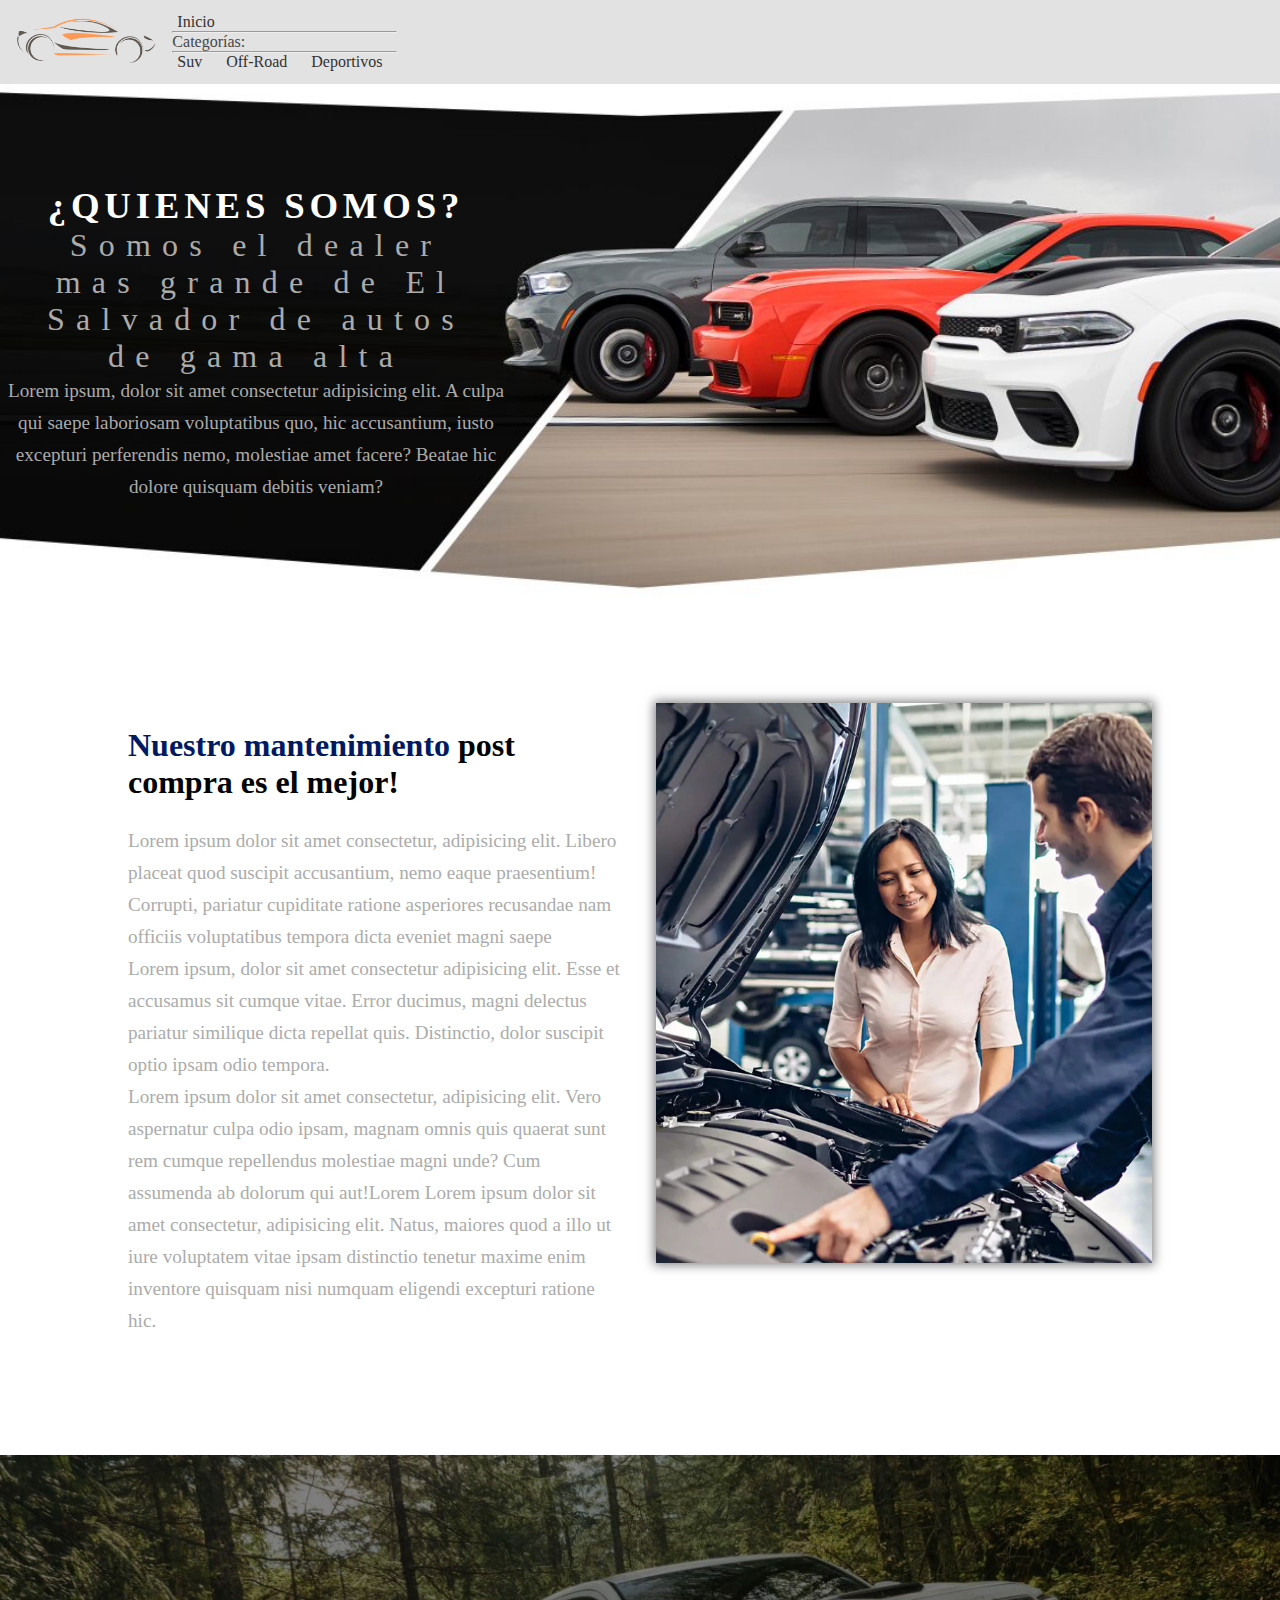
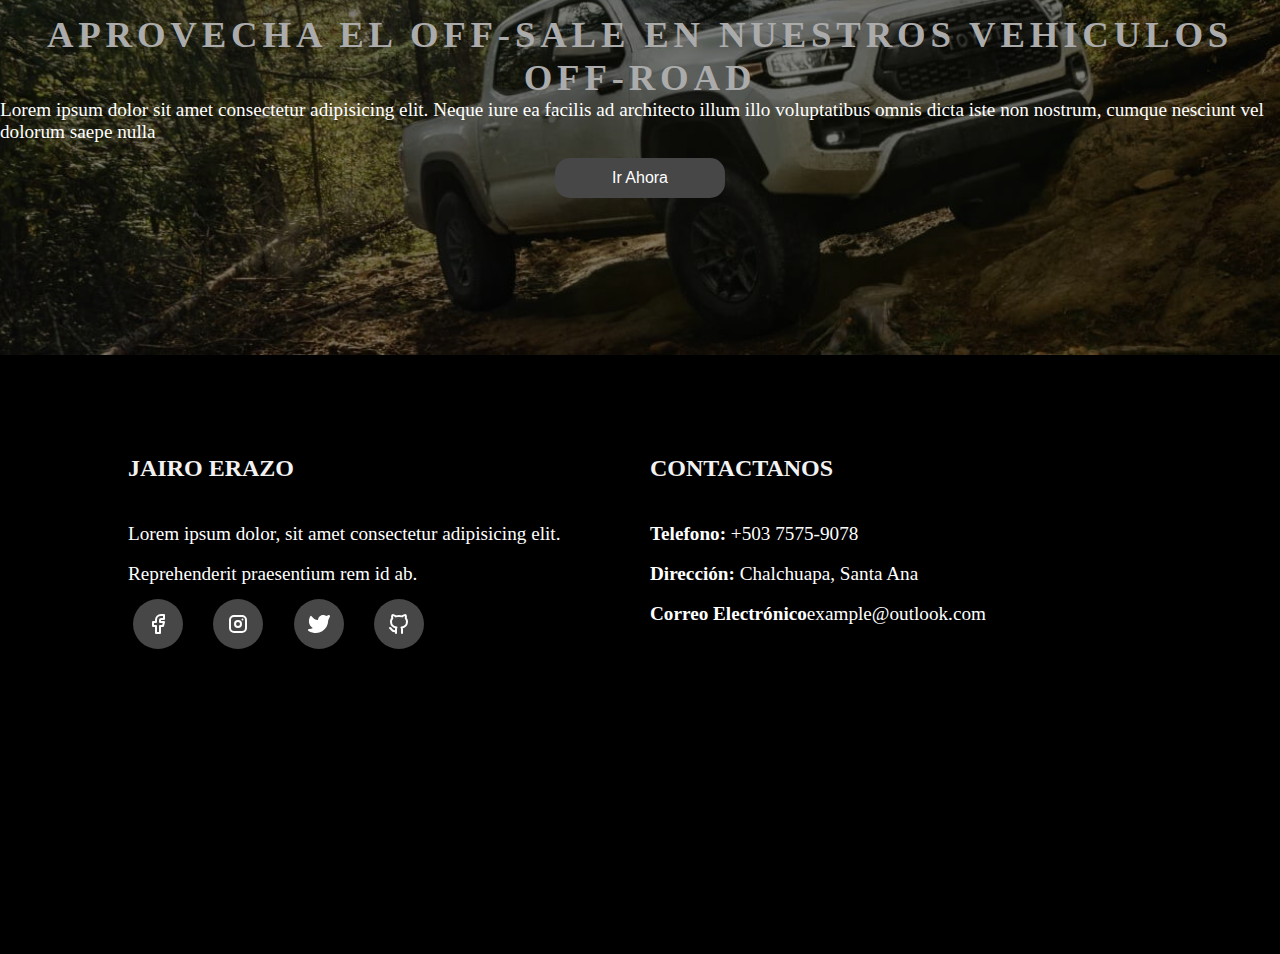
<file: CarHub/index.html>
<!DOCTYPE html>
<html lang="en">
<head>
    <meta charset="UTF-8">
    <meta http-equiv="X-UA-Compatible" content="IE=edge">
    <meta name="viewport" content="width=device-width, initial-scale=1.0">
    <link rel="stylesheet" href="./assets/css/styles.css">
    <title>CarHub</title>
</head>
<body>
    <header>
        <nav>
            <div class="nav-container-1">
                <div class="nav-items">
                    <input type="checkbox" id="check">
                    <label for="check" class="checkbtn">
                        <svg xmlns="http://www.w3.org/2000/svg" height="1em" viewBox="0 0 448 512"><!--! Font Awesome Free 6.4.0 by @fontawesome - https://fontawesome.com License - https://fontawesome.com/license (Commercial License) Copyright 2023 Fonticons, Inc. --><path d="M0 96C0 78.3 14.3 64 32 64H416c17.7 0 32 14.3 32 32s-14.3 32-32 32H32C14.3 128 0 113.7 0 96zM0 256c0-17.7 14.3-32 32-32H416c17.7 0 32 14.3 32 32s-14.3 32-32 32H32c-17.7 0-32-14.3-32-32zM448 416c0 17.7-14.3 32-32 32H32c-17.7 0-32-14.3-32-32s14.3-32 32-32H416c17.7 0 32 14.3 32 32z"/></svg>
                    </label>
                    <a  href="#"><img src="./assets/img/pngwing.com.png" alt=""></a>
                    <ul>
                        <li><a href="#">Inicio</a></li><hr>
                        Categorías: <hr>
                        <li><a href="./suv.html">Suv</a></li>
                        <li><a href="./off-road.html">Off-Road</a></li>
                        <li><a href="./deportivos.html">Deportivos</a></li>

                    </ul>
                </div>
        </nav>
    </header>

    <main>
        <section class="nosotros">
            <div class="nosotros-text">
                <h1>¿Quienes somos?</h1>
                <h2>Somos el dealer mas grande de El Salvador de autos de gama alta</h2>
                <p class="texto-parrafo" >Lorem ipsum, dolor sit amet consectetur adipisicing elit. A culpa qui saepe laboriosam voluptatibus quo, hic accusantium, iusto excepturi perferendis nemo, molestiae amet facere? Beatae hic dolore quisquam debitis veniam?</p>
            </div>
        </section> 

        <section class="about-mantenimiento box-center">
            <article class="content-mantenimiento">
                <h3><span id="text-sapn">Nuestro mantenimiento</span> post compra es el mejor!</h3>
                <P class="texto-parrafo">Lorem ipsum dolor sit amet consectetur, adipisicing elit. Libero placeat quod suscipit accusantium, nemo eaque praesentium! Corrupti, pariatur cupiditate ratione asperiores recusandae nam officiis voluptatibus tempora dicta eveniet magni saepe <br>Lorem ipsum, dolor sit amet consectetur adipisicing elit. Esse et accusamus sit cumque vitae. Error ducimus, magni delectus pariatur similique dicta repellat quis. Distinctio, dolor suscipit optio ipsam odio tempora. <br>
                Lorem ipsum dolor sit amet consectetur, adipisicing elit. Vero aspernatur culpa odio ipsam, magnam omnis quis quaerat sunt rem cumque repellendus molestiae magni unde? Cum assumenda ab dolorum qui aut!Lorem Lorem ipsum dolor sit amet consectetur, adipisicing elit. Natus, maiores quod a illo ut iure voluptatem vitae ipsam distinctio tenetur maxime enim inventore quisquam nisi numquam eligendi excepturi ratione hic.</P>
            </article>
            <article class="content-image">
                <img src="./assets/img/mantenimiento.jpg" alt="">
            </article>
        </section><br>

        <section class="off-sale">
            <h1>Aprovecha el OFF-SALE en nuestros vehiculos Off-Road</h1>
            <p class="texto-parrafo2">Lorem ipsum dolor sit amet consectetur adipisicing elit. Neque iure ea facilis ad architecto illum illo voluptatibus omnis dicta iste non nostrum, cumque nesciunt vel dolorum saepe nulla</p>
            <div class="ubi"><a href="./off-road.html"><button class="btn-off">Ir Ahora</button></a></div>
        </section>
    </main>

    <footer>
        <section class="footer-container box-center">
            <article>
                <h3>Jairo Erazo</h3>
                <p class="footer-parrafo">Lorem ipsum dolor, sit amet consectetur adipisicing elit. Reprehenderit praesentium rem id ab.</p>
                <div class="icons">
                    <a href="#"><svg xmlns="http://www.w3.org/2000/svg" class="icon icon-tabler icon-tabler-brand-facebook" width="24" height="24" viewBox="0 0 24 24" stroke-width="2" stroke="currentColor" fill="none" stroke-linecap="round" stroke-linejoin="round">
                        <path stroke="none" d="M0 0h24v24H0z" fill="none"></path>
                        <path d="M7 10v4h3v7h4v-7h3l1 -4h-4v-2a1 1 0 0 1 1 -1h3v-4h-3a5 5 0 0 0 -5 5v2h-3"></path>
                        </svg>
                    </a>
                    <a href="#">
                        <svg xmlns="http://www.w3.org/2000/svg" class="icon icon-tabler icon-tabler-brand-instagram" width="24" height="24" viewBox="0 0 24 24" stroke-width="2" stroke="currentColor" fill="none" stroke-linecap="round" stroke-linejoin="round">
                            <path stroke="none" d="M0 0h24v24H0z" fill="none"></path>
                            <path d="M4 4m0 4a4 4 0 0 1 4 -4h8a4 4 0 0 1 4 4v8a4 4 0 0 1 -4 4h-8a4 4 0 0 1 -4 -4z"></path>
                            <path d="M12 12m-3 0a3 3 0 1 0 6 0a3 3 0 1 0 -6 0"></path>
                            <path d="M16.5 7.5l0 .01"></path>
                        </svg>
                    </a>
                    <a href="#">
                        <svg xmlns="http://www.w3.org/2000/svg" class="icon icon-tabler icon-tabler-brand-twitter-filled" width="24" height="24" viewBox="0 0 24 24" stroke-width="2" stroke="currentColor" fill="none" stroke-linecap="round" stroke-linejoin="round">
                            <path stroke="none" d="M0 0h24v24H0z" fill="none"></path>
                            <path d="M14.058 3.41c-1.807 .767 -2.995 2.453 -3.056 4.38l-.002 .182l-.243 -.023c-2.392 -.269 -4.498 -1.512 -5.944 -3.531a1 1 0 0 0 -1.685 .092l-.097 .186l-.049 .099c-.719 1.485 -1.19 3.29 -1.017 5.203l.03 .273c.283 2.263 1.5 4.215 3.779 5.679l.173 .107l-.081 .043c-1.315 .663 -2.518 .952 -3.827 .9c-1.056 -.04 -1.446 1.372 -.518 1.878c3.598 1.961 7.461 2.566 10.792 1.6c4.06 -1.18 7.152 -4.223 8.335 -8.433l.127 -.495c.238 -.993 .372 -2.006 .401 -3.024l.003 -.332l.393 -.779l.44 -.862l.214 -.434l.118 -.247c.265 -.565 .456 -1.033 .574 -1.43l.014 -.056l.008 -.018c.22 -.593 -.166 -1.358 -.941 -1.358l-.122 .007a.997 .997 0 0 0 -.231 .057l-.086 .038a7.46 7.46 0 0 1 -.88 .36l-.356 .115l-.271 .08l-.772 .214c-1.336 -1.118 -3.144 -1.254 -5.012 -.554l-.211 .084z" stroke-width="0" fill="currentColor"></path>
                        </svg>
                    </a>

                    <a href="#"><svg xmlns="http://www.w3.org/2000/svg" class="icon icon-tabler icon-tabler-brand-github" width="24" height="24" viewBox="0 0 24 24" stroke-width="2"                stroke="currentColor" fill="none" stroke-linecap="round" stroke-linejoin="round">
                        <path stroke="none" d="M0 0h24v24H0z" fill="none"></path>
                        <path d="M9 19c-4.3 1.4 -4.3 -2.5 -6 -3m12 5v-3.5c0 -1 .1 -1.4 -.5 -2c2.8 -.3 5.5 -1.4 5.5 -6a4.6 4.6 0 0 0 -1.3 -3.2a4.2 4.2 0 0 0 -.1 -3.2s-1.1 -.3 -3.5 1.3a12.3 12.3 0 0 0 -6.2 0c-2.4 -1.6 -3.5 -1.3 -3.5 -1.3a4.2 4.2 0 0 0 -.1 3.2a4.6 4.6 0 0 0 -1.3 3.2c0 4.6 2.7 5.7 5.5 6c-.6 .6 -.6 1.2 -.5 2v3.5"></path>
                    </svg>
                    </a>
                </div>
            </article>

            <article>
                <h3 class="texto-contacto">contactanos</h3>
                <p class="footer-parrafo"><strong>Telefono:</strong> +503 7575-9078</p>
                <p class="footer-parrafo"><strong>Dirección:</strong> Chalchuapa, Santa Ana</p>
                <p class="footer-parrafo"><strong>Correo Electrónico</strong>example@outlook.com</p>
            </article>
        </section>
        <section>

        </section>
    </footer>

</body>
</html>
</file>
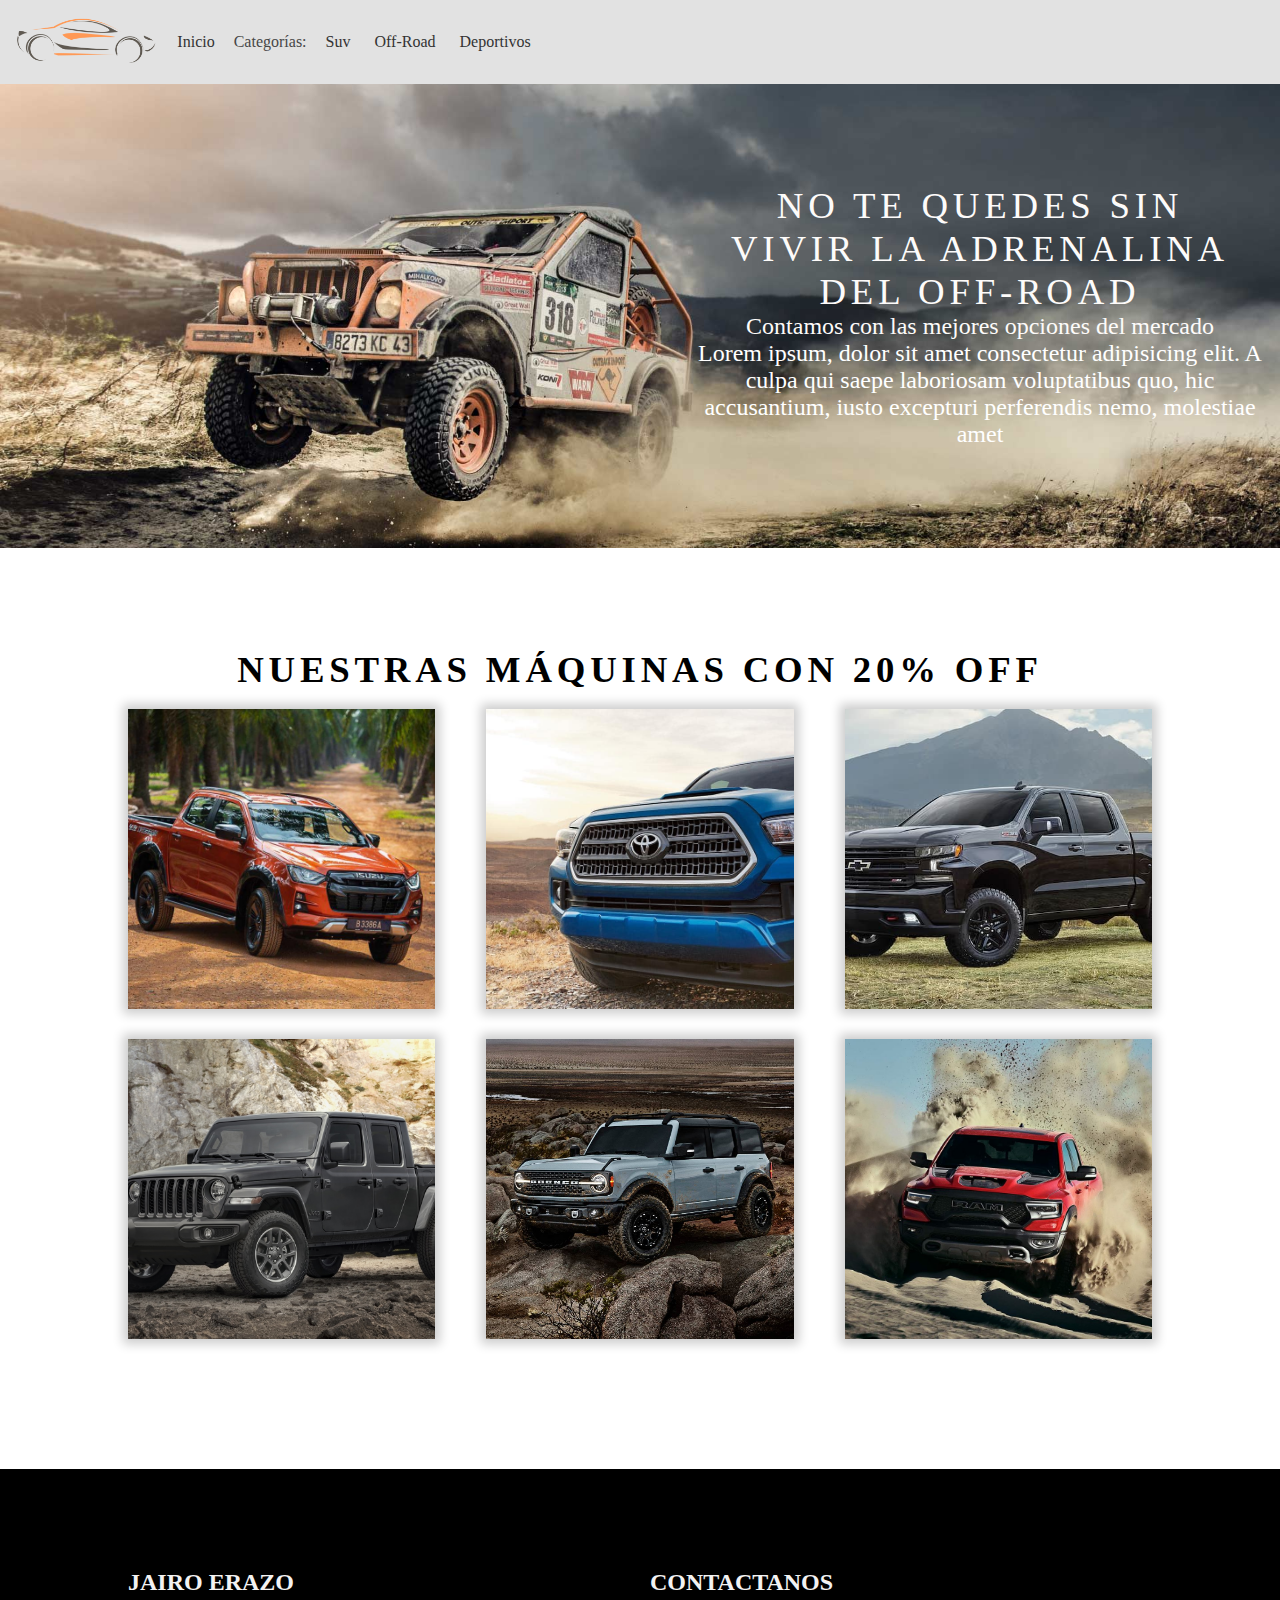
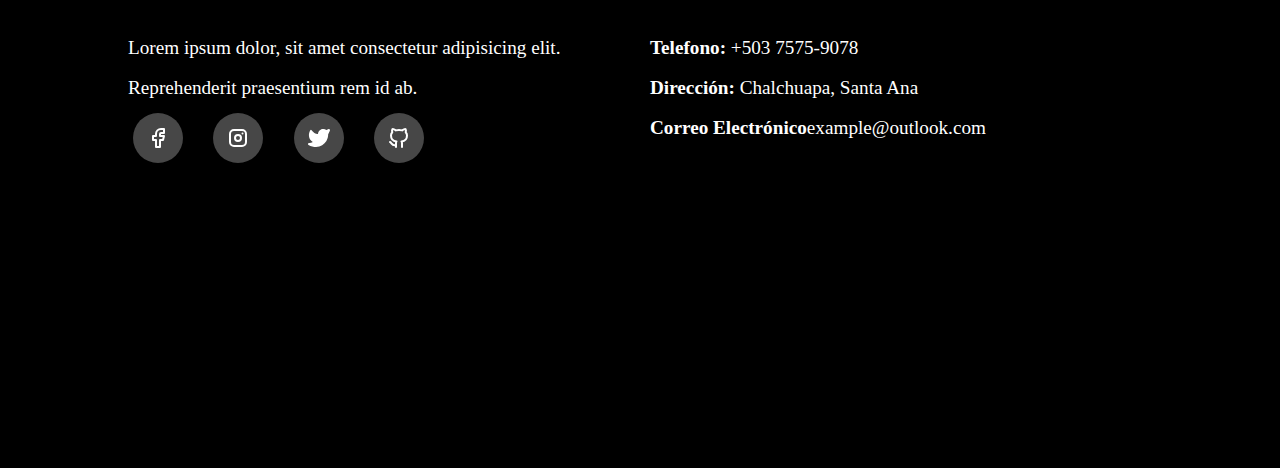
<file: CarHub/off-road.html>
<!DOCTYPE html>
<html lang="en">
<head>
    <meta charset="UTF-8">
    <meta http-equiv="X-UA-Compatible" content="IE=edge">
    <meta name="viewport" content="width=device-width, initial-scale=1.0">
    <link rel="stylesheet" href="./assets/css/styless2.css">
    <title>CarHub-OffRoad</title>
</head>
<body>
    <header>
        <nav>
            <div class="nav-container-1">
                <div class="nav-items">
                    <input type="checkbox" id="check">
                    <label for="check" class="checkbtn">
                        <svg xmlns="http://www.w3.org/2000/svg" height="1em" viewBox="0 0 448 512"><!--! Font Awesome Free 6.4.0 by @fontawesome - https://fontawesome.com License - https://fontawesome.com/license (Commercial License) Copyright 2023 Fonticons, Inc. --><path d="M0 96C0 78.3 14.3 64 32 64H416c17.7 0 32 14.3 32 32s-14.3 32-32 32H32C14.3 128 0 113.7 0 96zM0 256c0-17.7 14.3-32 32-32H416c17.7 0 32 14.3 32 32s-14.3 32-32 32H32c-17.7 0-32-14.3-32-32zM448 416c0 17.7-14.3 32-32 32H32c-17.7 0-32-14.3-32-32s14.3-32 32-32H416c17.7 0 32 14.3 32 32z"/></svg>
                    </label>
                    <a  href="./index.html"><img src="./assets/img/pngwing.com.png" alt=""></a>
                    <ul>
                        <li><a href="index.html">Inicio</a></li>
                        <li>Categorías:</li>
                        <li><a href="suv.html">Suv</a></li>
                        <li><a href="#">Off-Road</a></li>
                        <li><a href="./deportivos.html">Deportivos</a></li>
                    </ul>
                </div>
            </div>
            
        </nav>
    </header>

    <main>

        <section class="off-road">
            <div class="bandera">
            </div>
            <div class="offroad-text">
                <h1>No te quedes sin vivir la adrenalina del OFF-ROAD</h1>
                <h2>Contamos con las mejores opciones del mercado</h2>
                <p class="texto-parrafo">Lorem ipsum, dolor sit amet consectetur adipisicing elit. A culpa qui saepe laboriosam voluptatibus quo, hic accusantium, iusto excepturi perferendis nemo, molestiae amet</p>
            </div>
        </section>
            


        <section class="box-center">
            <h1>Nuestras máquinas con 20% OFF</h1><br>
            <div class="catalogo-container">
                <div class="card">
                    <div class="card-container">
                        <h5 class="card-tittle">Izuzu D-Max 2023</h5>
                        <button class="btn btn-card">Cotizar</button>
                    </div>
                </div>    
                <div class="card">
                    <div class="card-container">
                        <h5 class="card-tittle">Toyota Tacoma 2022</h5>
                        <button class="btn btn-card">Cotizar</button>
                    </div>
                </div>
                <div class="card">
                    <div class="card-container">
                        <h5 class="card-tittle">Chevy Silverado 2020</h5>
                        <button class="btn btn-card">Cotizar</button>
                    </div>
                </div>
                <div class="card">
                    <div class="card-container">
                        <h5 class="card-tittle">Jeep Gladiador 2018</h5>
                        <button class="btn btn-card">Cotizar</button>
                    </div>
                </div>
                <div class="card">
                    <div class="card-container">
                        <h5 class="card-tittle">Ford Bronco 2023</h5>
                        <button class="btn btn-card">Cotizar</button>
                    </div>
                </div>
                <div class="card">
                    <div class="card-container">
                        <h5 class="card-tittle">Ram TRX 2023</h5>
                        <button class="btn btn-card">Cotizar</button>
                    </div>
                </div>
            </div>
        </section>
    </main>



    <footer>
        <section class="footer-container box-center">
            <article>
                <h3>Jairo Erazo</h3>
                <p class="footer-parrafo">Lorem ipsum dolor, sit amet consectetur adipisicing elit. Reprehenderit praesentium rem id ab.</p>
                <div class="icons">
                    <a href="#"><svg xmlns="http://www.w3.org/2000/svg" class="icon icon-tabler icon-tabler-brand-facebook" width="24" height="24" viewBox="0 0 24 24" stroke-width="2" stroke="currentColor" fill="none" stroke-linecap="round" stroke-linejoin="round">
                        <path stroke="none" d="M0 0h24v24H0z" fill="none"></path>
                        <path d="M7 10v4h3v7h4v-7h3l1 -4h-4v-2a1 1 0 0 1 1 -1h3v-4h-3a5 5 0 0 0 -5 5v2h-3"></path>
                        </svg>
                    </a>
                    <a href="#">
                        <svg xmlns="http://www.w3.org/2000/svg" class="icon icon-tabler icon-tabler-brand-instagram" width="24" height="24" viewBox="0 0 24 24" stroke-width="2" stroke="currentColor" fill="none" stroke-linecap="round" stroke-linejoin="round">
                            <path stroke="none" d="M0 0h24v24H0z" fill="none"></path>
                            <path d="M4 4m0 4a4 4 0 0 1 4 -4h8a4 4 0 0 1 4 4v8a4 4 0 0 1 -4 4h-8a4 4 0 0 1 -4 -4z"></path>
                            <path d="M12 12m-3 0a3 3 0 1 0 6 0a3 3 0 1 0 -6 0"></path>
                            <path d="M16.5 7.5l0 .01"></path>
                        </svg>
                    </a>
                    <a href="#">
                        <svg xmlns="http://www.w3.org/2000/svg" class="icon icon-tabler icon-tabler-brand-twitter-filled" width="24" height="24" viewBox="0 0 24 24" stroke-width="2" stroke="currentColor" fill="none" stroke-linecap="round" stroke-linejoin="round">
                            <path stroke="none" d="M0 0h24v24H0z" fill="none"></path>
                            <path d="M14.058 3.41c-1.807 .767 -2.995 2.453 -3.056 4.38l-.002 .182l-.243 -.023c-2.392 -.269 -4.498 -1.512 -5.944 -3.531a1 1 0 0 0 -1.685 .092l-.097 .186l-.049 .099c-.719 1.485 -1.19 3.29 -1.017 5.203l.03 .273c.283 2.263 1.5 4.215 3.779 5.679l.173 .107l-.081 .043c-1.315 .663 -2.518 .952 -3.827 .9c-1.056 -.04 -1.446 1.372 -.518 1.878c3.598 1.961 7.461 2.566 10.792 1.6c4.06 -1.18 7.152 -4.223 8.335 -8.433l.127 -.495c.238 -.993 .372 -2.006 .401 -3.024l.003 -.332l.393 -.779l.44 -.862l.214 -.434l.118 -.247c.265 -.565 .456 -1.033 .574 -1.43l.014 -.056l.008 -.018c.22 -.593 -.166 -1.358 -.941 -1.358l-.122 .007a.997 .997 0 0 0 -.231 .057l-.086 .038a7.46 7.46 0 0 1 -.88 .36l-.356 .115l-.271 .08l-.772 .214c-1.336 -1.118 -3.144 -1.254 -5.012 -.554l-.211 .084z" stroke-width="0" fill="currentColor"></path>
                        </svg>
                    </a>

                    <a href="#"><svg xmlns="http://www.w3.org/2000/svg" class="icon icon-tabler icon-tabler-brand-github" width="24" height="24" viewBox="0 0 24 24" stroke-width="2"                stroke="currentColor" fill="none" stroke-linecap="round" stroke-linejoin="round">
                        <path stroke="none" d="M0 0h24v24H0z" fill="none"></path>
                        <path d="M9 19c-4.3 1.4 -4.3 -2.5 -6 -3m12 5v-3.5c0 -1 .1 -1.4 -.5 -2c2.8 -.3 5.5 -1.4 5.5 -6a4.6 4.6 0 0 0 -1.3 -3.2a4.2 4.2 0 0 0 -.1 -3.2s-1.1 -.3 -3.5 1.3a12.3 12.3 0 0 0 -6.2 0c-2.4 -1.6 -3.5 -1.3 -3.5 -1.3a4.2 4.2 0 0 0 -.1 3.2a4.6 4.6 0 0 0 -1.3 3.2c0 4.6 2.7 5.7 5.5 6c-.6 .6 -.6 1.2 -.5 2v3.5"></path>
                    </svg>
                    </a>
                </div>
            </article>

            <article>
                <h3>contactanos</h3>
                <p class="footer-parrafo"><strong>Telefono:</strong> +503 7575-9078</p>
                <p class="footer-parrafo"><strong>Dirección:</strong> Chalchuapa, Santa Ana</p>
                <p class="footer-parrafo"><strong>Correo Electrónico</strong>example@outlook.com</p>
            </article>
        </section>
        <section>

        </section>
    </footer>
</body>
</html>
</file>
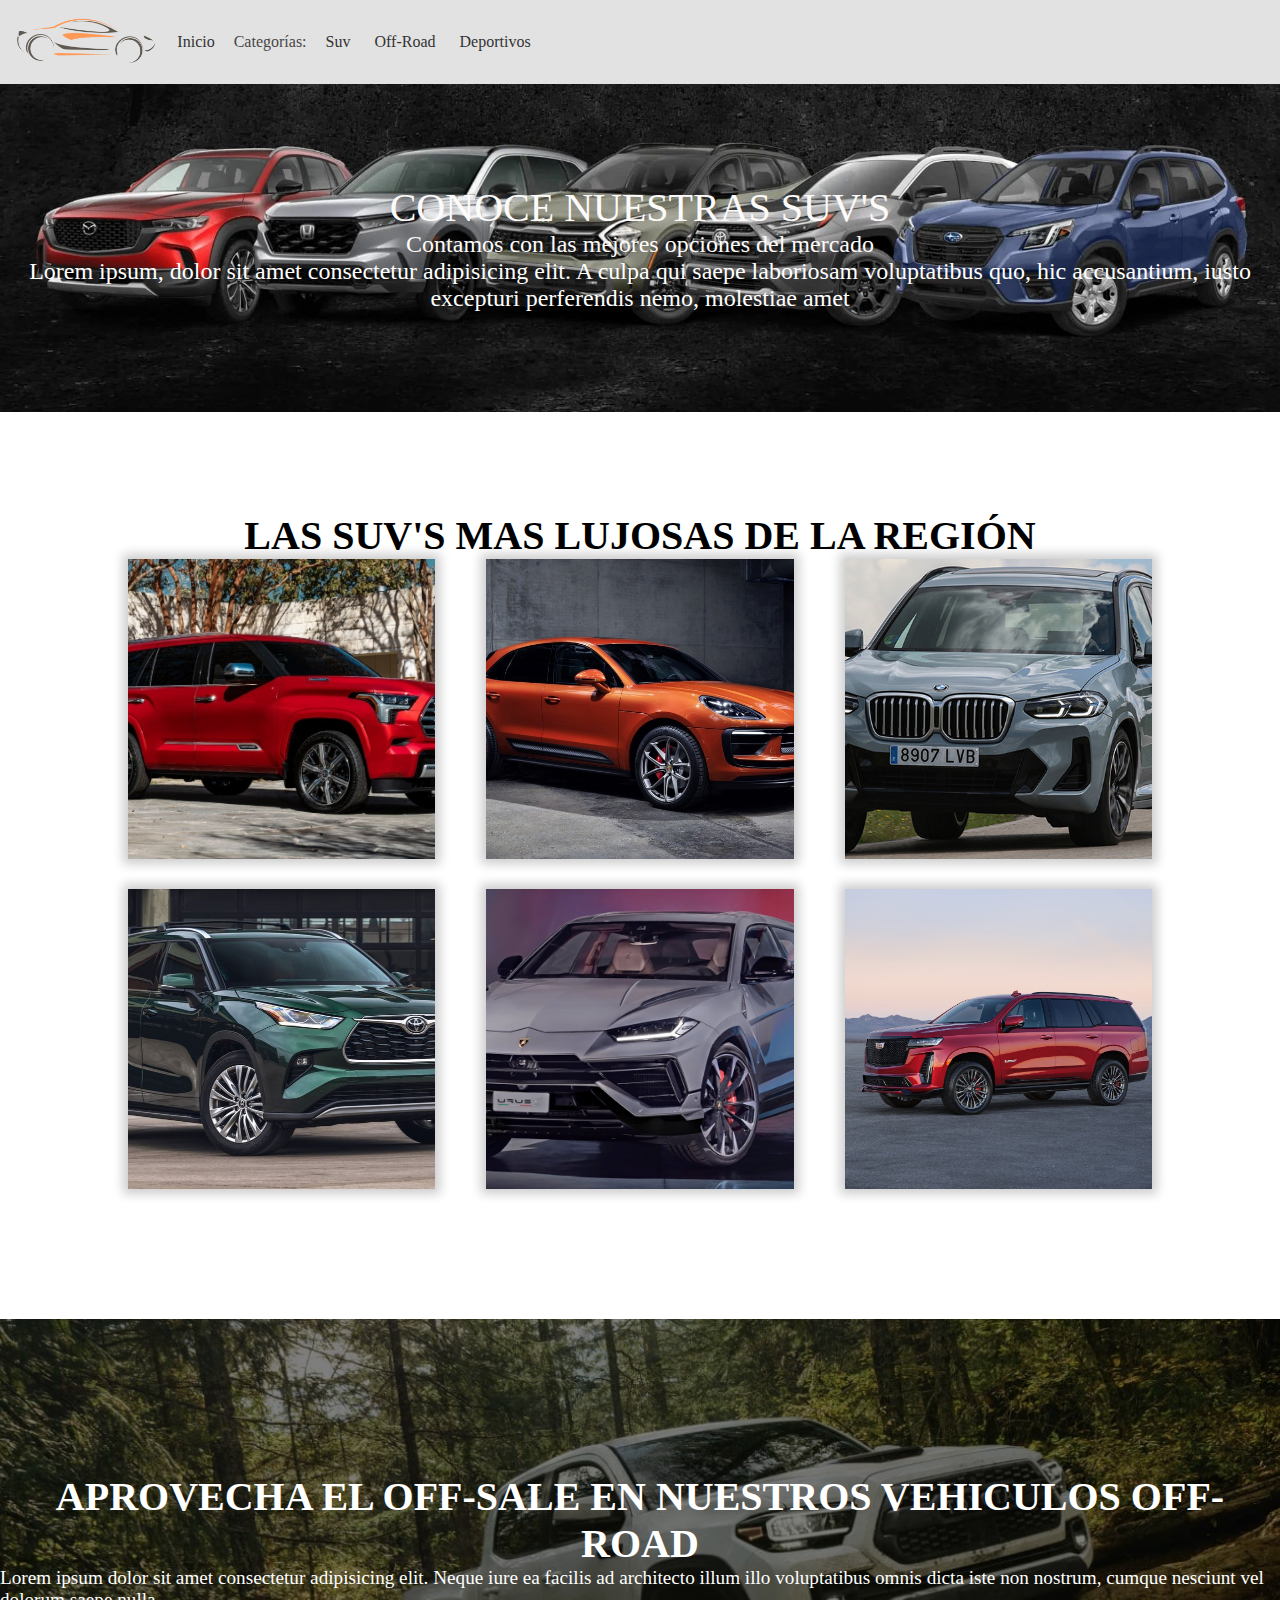
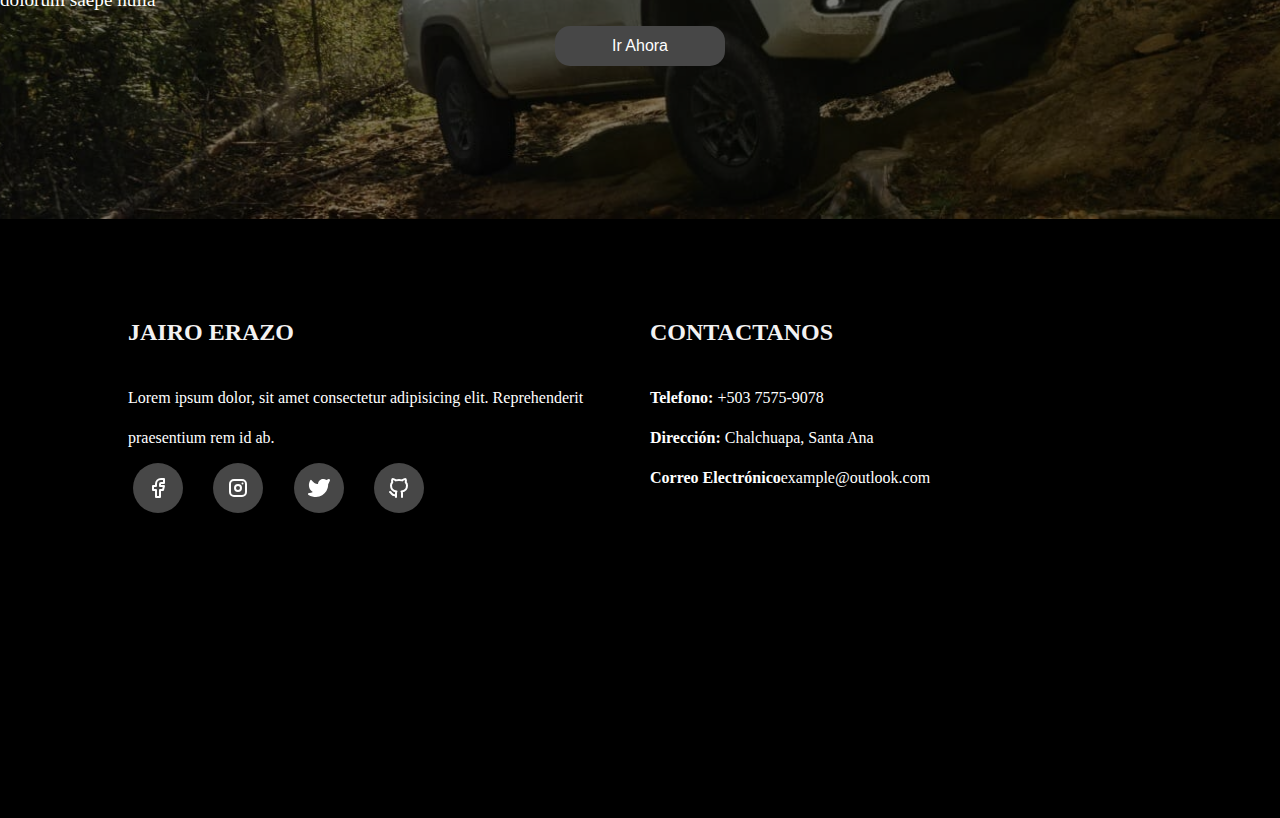
<file: CarHub/suv.html>
<!DOCTYPE html>
<html lang="en">
<head>
    <meta charset="UTF-8">
    <meta http-equiv="X-UA-Compatible" content="IE=edge">
    <meta name="viewport" content="width=device-width, initial-scale=1.0">
    <link rel="stylesheet" href="./assets/css/styles3.css">
    <title>CarHub-Suv's</title>
</head>
<body>
    <header>
        <nav>
            <div class="nav-container-1">
                <div class="nav-items">
                    <input type="checkbox" id="check">
                    <label for="check" class="checkbtn">
                        <svg xmlns="http://www.w3.org/2000/svg" height="1em" viewBox="0 0 448 512"><!--! Font Awesome Free 6.4.0 by @fontawesome - https://fontawesome.com License - https://fontawesome.com/license (Commercial License) Copyright 2023 Fonticons, Inc. --><path d="M0 96C0 78.3 14.3 64 32 64H416c17.7 0 32 14.3 32 32s-14.3 32-32 32H32C14.3 128 0 113.7 0 96zM0 256c0-17.7 14.3-32 32-32H416c17.7 0 32 14.3 32 32s-14.3 32-32 32H32c-17.7 0-32-14.3-32-32zM448 416c0 17.7-14.3 32-32 32H32c-17.7 0-32-14.3-32-32s14.3-32 32-32H416c17.7 0 32 14.3 32 32z"/></svg>
                    </label>
                    <a  href="./index.html"><img src="./assets/img/pngwing.com.png" alt=""></a>
                    <ul>
                        <li><a href="index.html">Inicio</a></li>
                        <li>Categorías:</li>
                        <li><a href="#">Suv</a></li>
                        <li><a href="./off-road.html">Off-Road</a></li>
                        <li><a href="./deportivos.html">Deportivos</a></li>
                    </ul>
                </div>

            </div>
            
        </nav>
    </header>

    <main>

        <section class="off-road">
            <div class="offroad-text">
                <h1>Conoce nuestras Suv's</h1>
                <h2>Contamos con las mejores opciones del mercado</h2>
                <p >Lorem ipsum, dolor sit amet consectetur adipisicing elit. A culpa qui saepe laboriosam voluptatibus quo, hic accusantium, iusto excepturi perferendis nemo, molestiae amet</p>
            </div>
        </section>
            


        <section class="box-center">
            <h1>LAS SUV'S MAS LUJOSAS DE LA REGIÓN</h1>
            <div class="catalogo-container">
                <div class="card">
                    <div class="card-container">
                        <h5 class="card-tittle">Toyota Sequoa</h5>
                        <button class="btn btn-card">Cotizar</button>
                    </div>
                </div>    
                <div class="card">
                    <div class="card-container">
                        <h5 class="card-tittle">Porsche Macan</h5>
                        <button class="btn btn-card">Cotizar</button>
                    </div>
                </div>
                <div class="card">
                    <div class="card-container">
                        <h5 class="card-tittle">BMW X3</h5>
                        <button class="btn btn-card">Cotizar</button>
                    </div>
                </div>
                <div class="card">
                    <div class="card-container">
                        <h5 class="card-tittle">Toyota Highlander</h5>
                        <button class="btn btn-card">Cotizar</button>
                    </div>
                </div>
                <div class="card">
                    <div class="card-container">
                        <h5 class="card-tittle">Urus</h5>
                        <button class="btn btn-card">Cotizar</button>
                    </div>
                </div>
                <div class="card">
                    <div class="card-container">
                        <h5 class="card-tittle">Escalade</h5>
                        <button class="btn btn-card">Cotizar</button>
                    </div>
                </div>
            </div>
        </section>

        <section class="off-sale">
            <h1>Aprovecha el OFF-SALE en nuestros vehiculos Off-Road</h1>
            <p class="texto-parrafo2">Lorem ipsum dolor sit amet consectetur adipisicing elit. Neque iure ea facilis ad architecto illum illo voluptatibus omnis dicta iste non nostrum, cumque nesciunt vel dolorum saepe nulla</p>
            <div class="ubi"><a href="./off-road.html"><button class="btn-off">Ir Ahora</button></a></div>
        </section>

    </main>



    <footer>
        <section class="footer-container box-center">
            <article>
                <h3>Jairo Erazo</h3>
                <p class="footer-parrafo">Lorem ipsum dolor, sit amet consectetur adipisicing elit. Reprehenderit praesentium rem id ab.</p>
                <div class="icons">
                    <a href="#"><svg xmlns="http://www.w3.org/2000/svg" class="icon icon-tabler icon-tabler-brand-facebook" width="24" height="24" viewBox="0 0 24 24" stroke-width="2" stroke="currentColor" fill="none" stroke-linecap="round" stroke-linejoin="round">
                        <path stroke="none" d="M0 0h24v24H0z" fill="none"></path>
                        <path d="M7 10v4h3v7h4v-7h3l1 -4h-4v-2a1 1 0 0 1 1 -1h3v-4h-3a5 5 0 0 0 -5 5v2h-3"></path>
                        </svg>
                    </a>
                    <a href="#">
                        <svg xmlns="http://www.w3.org/2000/svg" class="icon icon-tabler icon-tabler-brand-instagram" width="24" height="24" viewBox="0 0 24 24" stroke-width="2" stroke="currentColor" fill="none" stroke-linecap="round" stroke-linejoin="round">
                            <path stroke="none" d="M0 0h24v24H0z" fill="none"></path>
                            <path d="M4 4m0 4a4 4 0 0 1 4 -4h8a4 4 0 0 1 4 4v8a4 4 0 0 1 -4 4h-8a4 4 0 0 1 -4 -4z"></path>
                            <path d="M12 12m-3 0a3 3 0 1 0 6 0a3 3 0 1 0 -6 0"></path>
                            <path d="M16.5 7.5l0 .01"></path>
                        </svg>
                    </a>
                    <a href="#">
                        <svg xmlns="http://www.w3.org/2000/svg" class="icon icon-tabler icon-tabler-brand-twitter-filled" width="24" height="24" viewBox="0 0 24 24" stroke-width="2" stroke="currentColor" fill="none" stroke-linecap="round" stroke-linejoin="round">
                            <path stroke="none" d="M0 0h24v24H0z" fill="none"></path>
                            <path d="M14.058 3.41c-1.807 .767 -2.995 2.453 -3.056 4.38l-.002 .182l-.243 -.023c-2.392 -.269 -4.498 -1.512 -5.944 -3.531a1 1 0 0 0 -1.685 .092l-.097 .186l-.049 .099c-.719 1.485 -1.19 3.29 -1.017 5.203l.03 .273c.283 2.263 1.5 4.215 3.779 5.679l.173 .107l-.081 .043c-1.315 .663 -2.518 .952 -3.827 .9c-1.056 -.04 -1.446 1.372 -.518 1.878c3.598 1.961 7.461 2.566 10.792 1.6c4.06 -1.18 7.152 -4.223 8.335 -8.433l.127 -.495c.238 -.993 .372 -2.006 .401 -3.024l.003 -.332l.393 -.779l.44 -.862l.214 -.434l.118 -.247c.265 -.565 .456 -1.033 .574 -1.43l.014 -.056l.008 -.018c.22 -.593 -.166 -1.358 -.941 -1.358l-.122 .007a.997 .997 0 0 0 -.231 .057l-.086 .038a7.46 7.46 0 0 1 -.88 .36l-.356 .115l-.271 .08l-.772 .214c-1.336 -1.118 -3.144 -1.254 -5.012 -.554l-.211 .084z" stroke-width="0" fill="currentColor"></path>
                        </svg>
                    </a>

                    <a href="#"><svg xmlns="http://www.w3.org/2000/svg" class="icon icon-tabler icon-tabler-brand-github" width="24" height="24" viewBox="0 0 24 24" stroke-width="2"                stroke="currentColor" fill="none" stroke-linecap="round" stroke-linejoin="round">
                        <path stroke="none" d="M0 0h24v24H0z" fill="none"></path>
                        <path d="M9 19c-4.3 1.4 -4.3 -2.5 -6 -3m12 5v-3.5c0 -1 .1 -1.4 -.5 -2c2.8 -.3 5.5 -1.4 5.5 -6a4.6 4.6 0 0 0 -1.3 -3.2a4.2 4.2 0 0 0 -.1 -3.2s-1.1 -.3 -3.5 1.3a12.3 12.3 0 0 0 -6.2 0c-2.4 -1.6 -3.5 -1.3 -3.5 -1.3a4.2 4.2 0 0 0 -.1 3.2a4.6 4.6 0 0 0 -1.3 3.2c0 4.6 2.7 5.7 5.5 6c-.6 .6 -.6 1.2 -.5 2v3.5"></path>
                    </svg>
                    </a>
                </div>
            </article>

            <article>
                <h3>contactanos</h3>
                <p class="footer-parrafo"><strong>Telefono:</strong> +503 7575-9078</p>
                <p class="footer-parrafo"><strong>Dirección:</strong> Chalchuapa, Santa Ana</p>
                <p class="footer-parrafo"><strong>Correo Electrónico</strong>example@outlook.com</p>
            </article>
        </section>
        <section>

        </section>
    </footer>
</body>
</html>
</file>
<file: CarHub/assets/css/styles.css>
*{
    margin: 0;
    padding: 0;
    box-sizing: border-box;
}

*html{
    font-size: 10px;
}

header {
    background-color: #E2E2E2;
    padding: 10px;
    color: #474747;
    font-size: 1rem;
}

nav ul {
    list-style-type: none;
}

nav li {
    display: inline-block;
    margin-right: 10px;
}

nav a {
    text-decoration: none;
    color: #333;
    padding: 5px;
    transition: all .5s;
}

nav a:hover {
    color: #000;
    background-color: #ABABAB;
}

.nav-container-1{
    display: flex;
    justify-content: space-between;
    align-items: center;
}

.nav-container-1 img{
    margin-right: 10px;
    height: 50px;
}

.nav-items{
    display: flex;
    align-items: center;
}

.checkbtn{
    font-size: 30px;
    color: #ff0000;
    float: right;
    line-height: 80px;
    margin-right: 40px;
    cursor: pointer;
    display: none;
}

#check{
    display: none;
    float: right;
}

section{
    padding: 100px 0;
}

.nosotros{
    position: relative;
    background-image: url(../img/2020-dodge-eshop-banner.jpg);
    background-size: cover;
    background-position: center;
    width: 100%;
    display: grid;
    grid-template-columns: repeat(1, 1fr);
}

.nosotros-text{
    width: 40%;
    text-align: center;
}

.nosotros-text h1, h2{
    margin: 0 2rem;
    color: white;
}

h1{
    color: #ABABAB;
    font-size: 2.3rem;
    font-weight: bold;
    letter-spacing: 0.3rem;
    text-transform: uppercase;
    text-align: center;
}

h2{
    color: #ABABAB;
    font-size: 2rem;
    letter-spacing: 0.7rem;
    font-weight: 400;
}

h3{
    font-size: 1.8rem;
}


.box-center{
    margin: auto;
    width: 80%;
}

.about-mantenimiento{
    display: grid;
    grid-template-columns: repeat(2, 1fr);
    gap: 2rem;
}
#text-sapn{
    color: #001a61;
}

.content-mantenimiento h3{
    margin: 1.5rem 0;
    font-size: 2rem;
}

.content-image{
    position: relative;
}

.content-image img{
    width: 100%;
    height: 35rem;
    object-fit: cover;
    box-shadow: 0 0 10px 2px rgba(0, 0, 0, 0.5);

}

.texto-parrafo{
    color: #ABABAB;
    font-size: 1.2rem;
    line-height: 2rem;
}

.off-sale{
    position: relative;
    background-image: url(../img/Tacoma-Banner.jpg);
    height: 500px;
    width: 100%;
    background-size: cover;
    background-position: center;
    display: grid;
    place-content: center;
}

.ubi{
    display: flex;
    justify-content: center;
}

.texto-parrafo2{
    color: white;
    font-size: 1.2rem;
}

.btn-off{
    width: 170px;
    height: 40px;
    border: none;
    border-radius: 15px;
    padding: 10px 25px;
    margin-top: 15px;
    font-size: 1rem;
    font-weight: 500;
    cursor: pointer;
    background-color: #474747;
    color: white;
    transition: all 1s;
}

.btn-off:hover{
    background-color: transparent;
}

.overlay, .off-sale::before{
    content: '';
    position: absolute;
    top: 0;
    left: 0;
    width: 100%;
    height: 100%;
    background-color: rgba(0, 0, 0, 0.5);

}

.off-sale *{
    position: relative;
}

footer{
    background-color: #000;
}

.footer-container{
    display: grid;
    grid-template-columns: repeat(2, 1fr);
    grid-template-rows: auto;
    gap: 20px;
}

.footer-container h3{
    margin-bottom: 2rem;
    text-transform: uppercase;
    font-size: 1.5rem;
    color: #f3f2f2;
}

.footer-parrafo{
    font-size: 1.2rem;
    line-height: 40px;
    color: #ffffff;
}

.icons{
    display: flex;
    justify-content: space-between;
    align-items: center;
    flex-flow: row nowrap;
    width: 60%;
}

.icons a{
    display: flex;
    background-color: #474747;
    border-radius: 50%;
    margin: 5px;
    color: white;
    align-items: center;
    width: 50px;
    height: 50px;
    justify-content: center;
    transition: all .5s;
}

.icons a:hover{
    background-color: transparent;
}

@media (max-width:575px){

    .checkbtn{
        display: block;
    }

    header{
        width: 100%;
        position: fixed;
    }

    .nav-container-1 img{
        height: 2.5;
    }

    ul{
        position: fixed;
        width: 100%;
        background: #E2E2E2;
        top: 80px;
        left: -100%;
        text-align: center;
        transition: all .5s;
    }
    
    nav ul li{
        display: block;
        margin: 50px 0;
        line-height: 30px;
    }

    #check:checked ~ ul{
        left: 0;
    }

    .off-sale *{
        position: unset;
    }

    .overlay, .off-sale::before{
        display: none;
    }

    .off-sale {
        position: unset;
    }

    .nosotros{
        position: unset;
    }

    h1{
        font-size: 1.5rem;
    }

    

    .nosotros-text{
        width: 100%;
    }

    .nosotros-text h1, h2{
        font-size: 1.5rem;
    }

    .texto-parrafo{
        color: #ABABAB;
    }

    .about-mantenimiento{
        grid-template-columns: repeat(1, 1fr);
    }

    .content-image{
        position: unset;
    }

    .texto-parrafo2{
        text-align: center;
    }

    .footer-container{
        grid-template-columns: repeat(1, 1fr);
        gap: 4rem 0;
    }

    .footer-container h3{
        font-size: 1.2rem;
    }

    .footer-parrafo{
        font-size: 0.9rem;
    }

}

@media (min-width:576px) and (max-width:959px){

    h1{
        font-size: 2rem;
    }
    .nosotros-text{
        width: 100%;
    }

    .nosotros-text h1, h2{
        font-size: 2.5rem;
    }

    .texto-parrafo{
        font-size: 1.5rem;
    }

    .about-mantenimiento{
        grid-template-columns: repeat(1, 1fr);
    }

    .texto-parrafo2{
        text-align: center;
    }

    .footer-container h3{
        font-size: 1.5rem;
    }

    .footer-parrafo{
        font-size: 1.2rem;
    }

    

}
</file>
<file: CarHub/assets/css/styless2.css>
*{
    margin: 0;
    padding: 0;
    box-sizing: border-box;
}

header {
    background-color: #E2E2E2;
    padding: 10px;
    color: #474747;
    font-size: 1rem;
}

nav ul {
    list-style-type: none;
}

nav li {
    display: inline-block;
    margin-right: 10px;
}

nav a {
    text-decoration: none;
    color: #333;
    padding: 5px;
    transition: all .5s;
}

nav a:hover {
    color: #000;
    background-color: #ABABAB;
}

.nav-container-1{
    display: flex;
    justify-content: space-between;
    align-items: center;
}

.nav-container-1 img{
    margin-right: 10px;
    height: 50px;
}

.nav-items{
    display: flex;
    align-items: center;
}

.checkbtn{
    font-size: 30px;
    color: #ff0000;
    float: right;
    line-height: 80px;
    margin-right: 40px;
    cursor: pointer;
    display: none;
}

#check{
    display: none;
    float: right;
}


section{
    padding: 100px 0;
}

.box-center{
    margin: auto;
    width: 80%;
}

.off-road{
    position: relative;
    background-image: url(../img/Offroad-Banner.jpg);
    background-size: cover;
    background-position: center;
    width: 100%;
    display: grid;
    grid-template-columns: repeat(2, 1fr);
    gap: 5rem;
}

.offroad-text{
    text-align: center;
}

.offroad-text p{
    font-size: 1.5rem;
    color: #ffffff;
}

.offroad-text h1, h2{
    font-weight: 400;
    margin: 0 2rem;
    color: #fdfbfa;
}

h1{
    color: #000000;
    font-size: 2.3rem;
    font-weight: bold;
    letter-spacing: 0.3rem;
    text-transform: uppercase;
    text-align: center;
}

p{
    font-size: 1.5rem;
    color: #ABABAB;
}

.catalogo-container{
    display: flex;
    justify-content: space-between;
    align-items: center;
    flex-flow: row wrap ;
}

.catalogo, h3{
    color: #000;
}

.card{
    width: 30%;
    height: 300px;
    box-shadow: 0 0 10px 5px rgba(0, 0, 0, 0.2);
    margin-bottom: 30px;
    background-size: cover;
    background-position: center;
    text-align: center;
}

.card:nth-child(1){
    background-image: url(../img/dmax-1.jpg);
}

.card:nth-child(2){
    background-image: url(../img/tacoma-2.jpg);
}

.card:nth-child(3){
    background-image: url(../img/silverado.jpg);
}

.card:nth-child(4){
    background-image: url(../img/jeep.jpg);
}

.card:nth-child(5){
    background-image: url(../img/bronco.jpg);
}

.card:nth-child(6){
    background-image: url(../img/trx.jpg);
}

.card-container{
    display: flex;
    align-items: center;
    flex-flow: column nowrap;
    width: 100%;
    height: 100%;
    background-color: rgba(0, 0, 0, 0.4);
    opacity: 0;
    transition: all .5s;
}

.card:hover .card-container{
    opacity: 1;
}

.card-tittle{
    color: #ABABAB;
    font-size: 2.2rem;
    font-weight: 400;
    padding: 10px 0 0 0;
}

.btn{
    width: 170px;
    height: 40px;
    border: none;
    border-radius: 15px;
    padding: 10px 25px;
    margin-top: 15px;
    font-size: 1rem;
    font-weight: 500;
    cursor: pointer;
}

.btn-card{
    background-color: #333;
    color: white;
    transition: all .5s;
}

.btn-card:hover{
    transform: scale(1.1);
}


footer{
    background-color: #000;
}

.footer-container{
    display: grid;
    grid-template-columns: repeat(2, 1fr);
    grid-template-rows: auto;
    gap: 20px;
}

.footer-container h3{
    margin-bottom: 2rem;
    text-transform: uppercase;
    font-size: 1.5rem;
    color: #f3f2f2;
}

.footer-parrafo{
    font-size: 1.2rem;
    line-height: 40px;
    color: #ffffff;
}

.icons{
    display: flex;
    justify-content: space-between;
    align-items: center;
    flex-flow: row nowrap;
    width: 60%;
}

.icons a{
    display: flex;
    background-color: #474747;
    border-radius: 50%;
    margin: 5px;
    color: white;
    align-items: center;
    width: 50px;
    height: 50px;
    justify-content: center;
    transition: all .5s;
}

.icons a:hover{
    background-color: transparent;
}

@media (max-width:575px){

    .checkbtn{
        display: block;
    }

    header{
        width: 100%;
        position: fixed;
    }

    .nav-container-1 img{
        height: 2.5;
    }

    ul{
        position: fixed;
        width: 100%;
        background: #E2E2E2;
        top: 80px;
        left: -100%;
        text-align: center;
        transition: all .5s;
    }
    
    nav ul li{
        display: block;
        margin: 50px 0;
        line-height: 30px;
    }

    #check:checked ~ ul{
        left: 0;
    }
    .bandera{
        display: none;
    }

    h1{
        font-size: 1.5rem;
    }

    .off-road{
        position: unset;
        grid-template-columns: repeat(1, 1fr)
    }

    .offroad-text{
        width: 100%;
    }

    .offroad-text h1, h2{
        font-size: 1.5rem;
    }

    .texto-parrafo{
        color: #ABABAB;
    }

    .catalogo-container{
        display: grid;
        justify-content: unset;
    }

    .card{
        width: 100%;
    }

    .icons{
        width: 100%;
    }

    .footer-container{
        justify-items: center;
        grid-template-columns: repeat(1, 1fr);
        gap: 4rem 0;
    }

    .footer-container h3{
        font-size: 1.2rem;
    }

    .footer-parrafo{
        font-size: 0.9rem;
    }
}

@media (min-width:576px) and (max-width:959px){

    .catalogo-container{
        display: grid;
        gap: 3.5rem;
        justify-content: unset;
        grid-template-columns: repeat(2, 1fr);
    }

    .card{
        width: 100%;
    }

    .texto-parrafo2{
        text-align: center;
    }

    .footer-container h3{
        font-size: 1.5rem;
    }

    .footer-parrafo{
        font-size: 1.2rem;
    }
}
</file>
<file: CarHub/assets/css/styles3.css>
*{
    margin: 0;
    padding: 0;
    box-sizing: border-box;
}

header {
    background-color: #E2E2E2;
    padding: 10px;
    color: #474747;
    font-size: 1rem;
}

nav ul {
    list-style-type: none;
}

nav li {
    display: inline-block;
    margin-right: 10px;
}

nav a {
    text-decoration: none;
    color: #333;
    padding: 5px;
    transition: all .5s;
}

nav a:hover {
    color: #000;
    background-color: #ABABAB;
}

.nav-container-1{
    display: flex;
    justify-content: space-between;
    align-items: center;
}

.nav-container-1 img{
    margin-right: 10px;
    height: 50px;
}

.nav-items{
    display: flex;
    align-items: center;
}

.checkbtn{
    font-size: 30px;
    color: #ff0000;
    float: right;
    line-height: 80px;
    margin-right: 40px;
    cursor: pointer;
    display: none;
}

#check{
    display: none;
    float: right;
}


section{
    padding: 100px 0;
}

.box-center{
    margin: auto;
    width: 80%;
}

.off-road{
    position: relative;
    background-image: url(../img/suvbanner.jpg);
    background-size: cover;
    background-position: center;
    width: 100%;
    display: grid;
}

.offroad-text{
    text-align: center;
}

.offroad-text p{
    font-size: 1.5rem;
    color: #ffffff;
}

.offroad-text h1, h2{
    font-weight: 400;
    margin: 0 2rem;
    color: #fdfbfa;
}

h1{
    text-transform: uppercase;
    font-size: 2.5rem;
    color: #000000;
    text-align: center;
}

.texto-parrafo2{
    color: white;
    font-size: 1.2rem;
}
.catalogo-container{
    display: flex;
    justify-content: space-between;
    align-items: center;
    flex-flow: row wrap ;
}

.catalogo, h3{
    color: #000;
}

.card{
    width: 30%;
    height: 300px;
    box-shadow: 0 0 10px 5px rgba(0, 0, 0, 0.2);
    margin-bottom: 30px;
    background-size: cover;
    background-position: center;
    text-align: center;
}

.card:nth-child(1){
    background-image: url(../img/sequoa.jpg);
}

.card:nth-child(2){
    background-image: url(../img/macan1.jpeg);
}

.card:nth-child(3){
    background-image: url(../img/x3.jpg);
}

.card:nth-child(4){
    background-image: url(../img/highlander.jpg);
}

.card:nth-child(5){
    background-image: url(../img/urus.jpg);
}

.card:nth-child(6){
    background-image: url(../img/escalade.jpeg);
}

.card-container{
    display: flex;
    align-items: center;
    flex-flow: column nowrap;
    width: 100%;
    height: 100%;
    background-color: rgba(0, 0, 0, 0.4);
    opacity: 0;
    transition: all .5s;
}

.card:hover .card-container{
    opacity: 1;
}

.card-tittle{
    color: #ABABAB;
    font-size: 2.2rem;
    font-weight: 400;
    padding: 10px 0 0 0;
}

.btn{
    width: 170px;
    height: 40px;
    border: none;
    border-radius: 15px;
    padding: 10px 25px;
    margin-top: 15px;
    font-size: 1rem;
    font-weight: 500;
    cursor: pointer;
}

.btn-card{
    background-color: #333;
    color: white;
    transition: all .5s;
}

.btn-card:hover{
    transform: scale(1.1);
}

.off-sale{
    position: relative;
    background-image: url(../img/Tacoma-Banner.jpg);
    height: 500px;
    width: 100%;
    background-size: cover;
    background-position: center;
    display: grid;
    place-content: center;
}

.ubi{
    display: flex;
    justify-content: center;
}

.btn-off{
    width: 170px;
    height: 40px;
    border: none;
    border-radius: 15px;
    padding: 10px 25px;
    margin-top: 15px;
    font-size: 1rem;
    font-weight: 500;
    cursor: pointer;
    background-color: #474747;
    color: white;
    transition: all 1s;
}

.btn-off:hover{
    background-color: transparent;
}

.overlay, .off-sale::before{
    content: '';
    position: absolute;
    top: 0;
    left: 0;
    width: 100%;
    height: 100%;
    background-color: rgba(0, 0, 0, 0.5);

}

.off-sale h1{
    color: white;
}

.off-sale *{
    position: relative;
}

footer{
    background-color: #000;
}

.footer-container{
    display: grid;
    grid-template-columns: repeat(2, 1fr);
    grid-template-rows: auto;
    gap: 20px;
}

.footer-container h3{
    margin-bottom: 2rem;
    text-transform: uppercase;
    font-size: 1.5rem;
    color: #f3f2f2;
}

.footer-parrafo{
    line-height: 40px;
    color: #ffffff;
}

.icons{
    display: flex;
    justify-content: space-between;
    align-items: center;
    flex-flow: row nowrap;
    width: 60%;
}

.icons a{
    display: flex;
    background-color: #474747;
    border-radius: 50%;
    margin: 5px;
    color: white;
    align-items: center;
    width: 50px;
    height: 50px;
    justify-content: center;
    transition: all .5s;
}

.icons a:hover{
    background-color: transparent;
}

@media (max-width:575px){
    .checkbtn{
        display: block;
    }

    header{
        width: 100%;
        position: fixed;
    }

    .nav-container-1 img{
        height: 2.5;
    }

    ul{
        position: fixed;
        width: 100%;
        background: #E2E2E2;
        top: 80px;
        left: -100%;
        text-align: center;
        transition: all .5s;
    }
    
    nav ul li{
        display: block;
        margin: 50px 0;
        line-height: 30px;
    }

    #check:checked ~ ul{
        left: 0;
    }

    .off-sale *{
        position: unset;
    }

    .overlay, .off-sale::before{
        display: none;
    }

    .off-sale {
        position: unset;
    }

    .off-road{
        position: unset;
    }

    h1{
        font-size: 1.5rem;
    }

    .offroad-text{
        width: 100%;
    }

    .offroad-text h1, h2{
        font-size: 1.5rem;
    }

    .texto-parrafo{
        color: #ABABAB;
    }

    .catalogo-container{
        display: grid;
        justify-content: unset;
    }

    .card{
        width: 100%;
    }

    .texto-parrafo2{
        text-align: center;
    }


    .footer-container{
        grid-template-columns: repeat(1, 1fr);
        gap: 4rem 0;
    }

    .footer-container h3{
        font-size: 1.2rem;
    }

    .footer-parrafo{
        font-size: 0.9rem;
    }
}

@media (min-width:576px) and (max-width:959px){

    .catalogo-container{
        display: grid;
        gap: 3.5rem;
        justify-content: unset;
        grid-template-columns: repeat(2, 1fr);
    }

    .card{
        width: 100%;
    }

    .texto-parrafo2{
        text-align: center;
    }

    .footer-container h3{
        font-size: 1.5rem;
    }

    .footer-parrafo{
        font-size: 1.2rem;
    }
}
</file>
